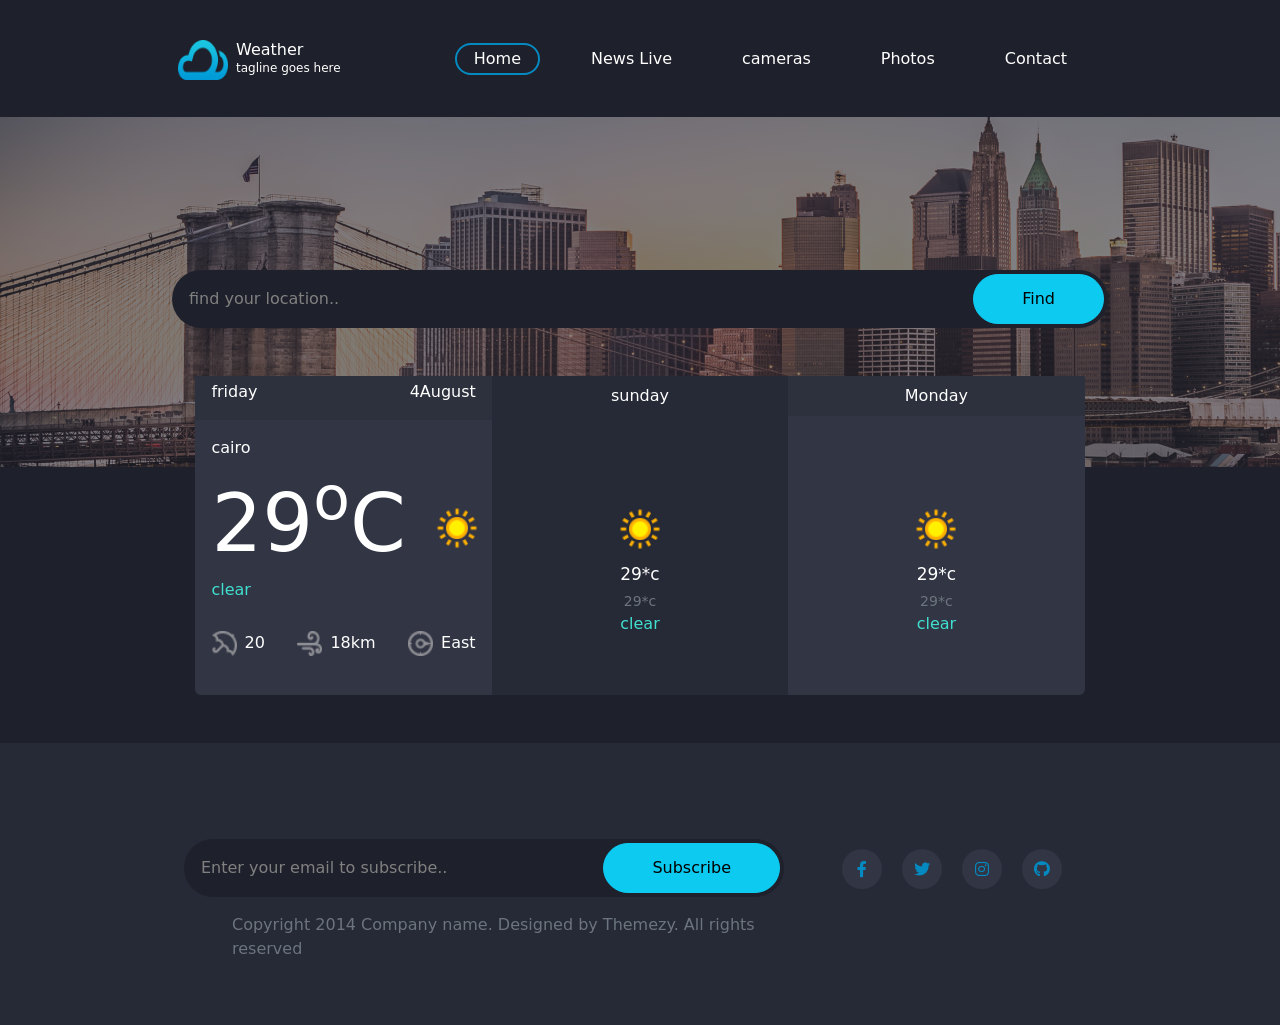
<file: index.html>
<html>

<head>

  <link rel="stylesheet" href="css/all.min.css">
  <link rel="stylesheet" href="css/bootstrap.min.css">
  <link rel="stylesheet" href="css/style.css">

  <meta name="viewport" content="width=device-width, initial-scale=1.0">

</head>

<body>
  <nav class="text-white p-2 py-4  ">
    <div class="container w-75 mt-3 d-flex">
      <!-- <div class="icon">
        <i class="fa-brands fa-facebook-f text-danger"></i>
      </div> -->
      <div class="d-flex ">
        <img class="logo" src="img/logo.png" alt="">
        <div class="ms-2">
          <h1>Weather</h1>
          <p>tagline goes here </p>
        </div>
      </div>

      <ul class="list-unstyled d-flex  align-items-center   ms-auto ">

        <li class="nav-item mx-3"><a href="notfound.html" class="nav-link active">Home <span class="rounded-5"></span></a></li>
        <li class="nav-item mx-3 "><a href="notfound.html" class="nav-link ">News Live <span class="rounded-5"></span></a></li>
        <li class="nav-item mx-3 "><a href="notfound.html" class="nav-link ">cameras <span class="rounded-5"></span></a></li>
        <li class="nav-item mx-3 "><a href="notfound.html" class="nav-link ">Photos <span class="rounded-5"></span></a></li>
        <li class="nav-item mx-3 "><a href="contact.html" class="nav-link ">Contact <span class="rounded-5"></span></a></li>
      </ul>
    </div>
  </nav>
  <section id="cityBg"></section>

  <section class="position-absolute " id="mainSec">
    <div class="container w-75">
      <div class="position-relative">
        <input id="mainInput" type="text" class="form-control rounded-5" placeholder="find your location..">
        <button id="find" class="btn btn-info position-absolute top-0 end-0 bottom-0 m-1 px-5 rounded-5">Find</button>
      </div>

      <div class="row rounded-2 overflow-hidden " id="eleme">

        <div class="col-lg-4  dived text-white mt-5 pb-3 p-0">
          <div class="d-flex divedTitle px-3  pt-1">
            <p id="first-day" class="me-auto">friday</p>
            <p id="first-date" class="ms-auto">4August</p>
          </div>
          <div class=" p-3">
            <p id="first-location">cairo</p>
            <div class="d-flex align-items-center">
              <h2 id="first-degree" class="">29<sub>o</sub>C</h2>
              <img id="first-img" class="mx-3" src="img/113.png" alt="">
            </div>
            <h6 id="first-status">clear</h6>
          </div>
          <div class="d-flex justify-content-around py-2">
            <div class="d-flex">
              <img class="sm-img" src="img/icon-umberella.png" alt="">
              <p>20</p>
            </div>
            <div class="d-flex">
              <img class="sm-img" src="img/icon-wind.png" alt="">
              <p>18km</p>
            </div>
            <div class="d-flex">
              <img class="sm-img" src="img/icon-compass.png" alt="">
              <p>East</p>
            </div>
          </div>
        </div>
        <div class="col-lg-4 divedo text-white mt-5 pb-3 p-0">
          <div class="d-flex px-2 py-2 ">
            <p id="sec-day" class="m-auto">sunday</p>
          </div>
          <div class=" p-2 d-flex align-items-center flex-column justify-content-center  h-100">
            <div class="d-flex align-items-center flex-column">
              <img id="sec-img" class="m-auto" src="img/113.png" alt="">
              <h5 id="sec-deg" class="">29*c</h5>
              <h4 id="sec-deg-sm" class=" fa-sm text-secondary my-2 pb-1">29*c</h4>
            </div>
            <h6 id="sec-status">clear</h6>
          </div>

        </div>
        <div class="col-lg-4 dived text-white px-0 pb-3  m-0 mt-5">
          <div class="d-flex divedTitle p-2 ">
            <p id="thrd-day" class="m-auto">Monday</p>
          </div>
          <div class=" p-2 d-flex align-items-center flex-column justify-content-center  h-100">
            <div class="d-flex align-items-center flex-column">
              <img id="thrd-img" class="m-auto" src="img/113.png" alt="">
              <h5 id="thrd-deg" class="">29*c</h5>
              <h4 id="thrd-deg-sm" class=" fa-sm text-secondary my-2 pb-1">29*c</h4>
            </div>
            <h6 id="thrd-status">clear</h6>
          </div>

        </div>

      </div>
    </div>
    <div class="w-100 mt-5 py-5 foot   ">

      <div class=" mt-5 container  w-75 row">
        <div class="col-md-8">
          <div class="position-relative">
            <input type="text" class="form-control rounded-5" placeholder="Enter your email to subscribe..">
            <button class="btn btn-info position-absolute top-0 end-0 bottom-0 m-1 px-md-5 rounded-5">Subscribe</button>
          </div>
          <p class="ms-5 mt-3 text-secondary">Copyright 2014 Company name. Designed by Themezy. All rights reserved</p>

        </div>
        <div class="d-flex col-md-4 justify-content-center">
          <div class="ic rounded-circle">
            <i class="fa-brands fa-facebook-f "></i>
          </div>
          <div class="ic rounded-circle">
            <i class="fa-brands fa-twitter "></i>
          </div>
          <div class="ic rounded-circle">
            <i class="fa-brands fa-instagram "></i>
          </div>
          <div class="ic rounded-circle">
            <i class="fa-brands fa-github "></i>
          </div>
        </div>
      </div>
    </div>

  </section>

  <script src="js/bootstrap.bundle.min.js"></script>
  <script src="js/main.js"></script>
</body>

</html>
</file>
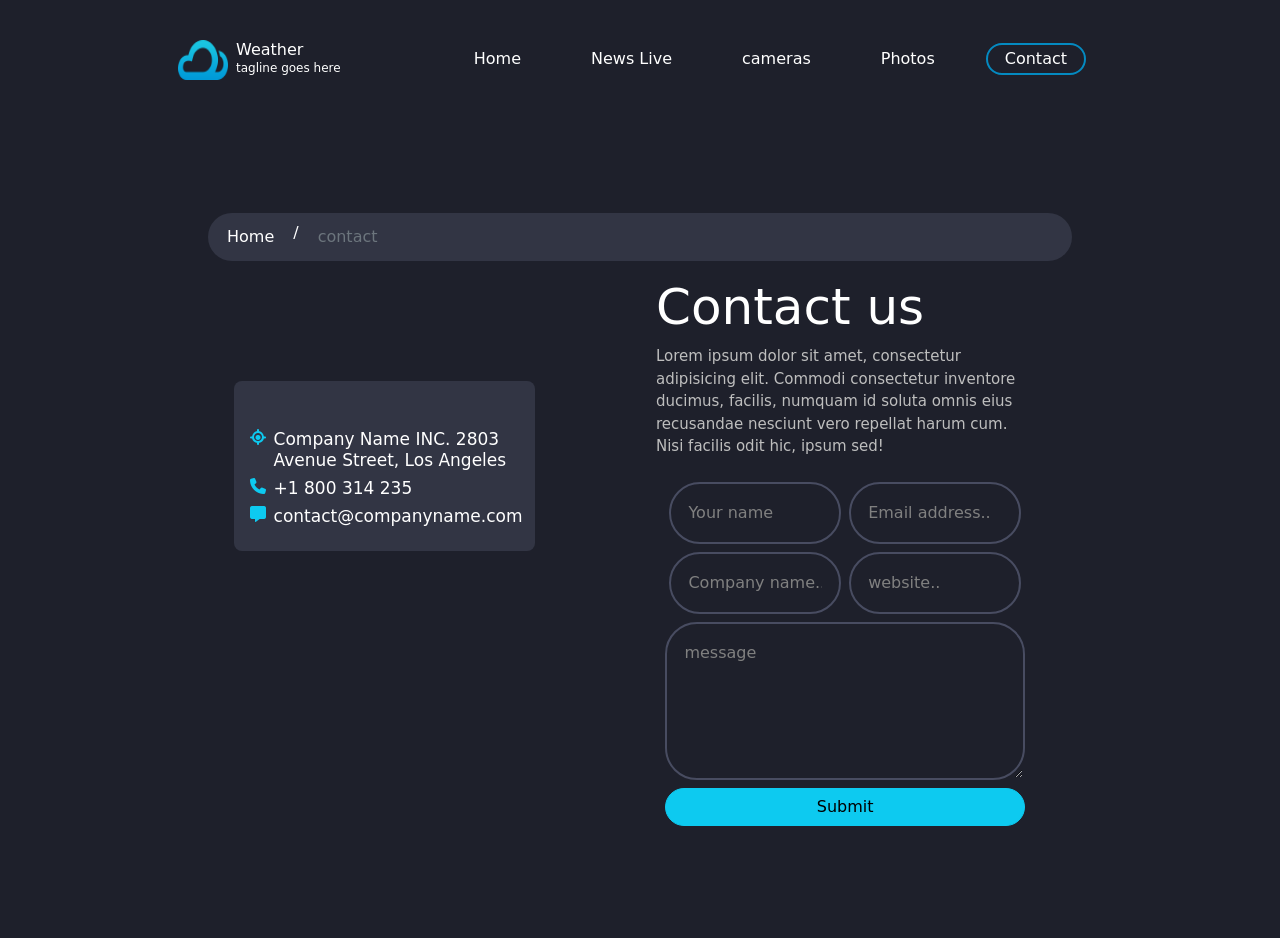
<file: contact.html>
<html>

<head>

    <link rel="stylesheet" href="css/all.min.css">
    <link rel="stylesheet" href="css/bootstrap.min.css">
    <link rel="stylesheet" href="css/style.css">

    <meta name="viewport" content="width=device-width, initial-scale=1.0">

</head>


<body class="">


    <nav class="text-white p-2 py-4  ">
        <div class="container w-75 mt-3 d-flex">
            <div class="d-flex ">
                <img class="logo" src="img/logo.png" alt="">
                <div class="ms-2">
                    <h1>Weather</h1>
                    <p>tagline goes here </p>
                </div>
            </div>

            <ul class="list-unstyled d-flex  align-items-center   ms-auto ">
                <li class="nav-item mx-3"><a href="index.html" class="nav-link ">Home <span class="rounded-5"></span></a>
                </li>
                <li class="nav-item mx-3 "><a href="notfound.html" class="nav-link ">News Live <span class="rounded-5"></span></a>
                </li>
                <li class="nav-item mx-3 "><a href="notfound.html" class="nav-link ">cameras <span class="rounded-5"></span></a>
                </li>
                <li class="nav-item mx-3 "><a href="notfound.html" class="nav-link ">Photos <span class="rounded-5"></span></a></li>
                <li class="nav-item mx-3 "><a href="notfound.html" class="nav-link active">Contact <span class="rounded-5"></span></a>
                </li>
            </ul>
        </div>
    </nav>
    <section>
        <div class="container my-5 w-75 p-5">
            <div aria-label="breadcrumb">
                <ol class="breadcrumb text-white sec rounded-5 py-2">
                    <li class="breadcrumb-item "><a href="index.html" class="text-white text-decoration-none">Home</a>
                    </li>
                    <div>/</div>
                    <li class="breadcrumb-item active text-secondary" aria-current="page">contact</li>
                </ol>
            </div>

            <div class="row">
                <div class="col-md-6 text-white g-2">
                    <div class="pt-5 mt-5">
                        <div class="p-3  pt-5  rounded-3 sec w-75">
                            <div class="d-flex">
                                <i class="fa-solid me-2 fa-location text-info"></i>
                                <h5>Company Name INC.
                                    2803 Avenue Street, Los Angeles</h5>
                            </div>
                            <div class="d-flex">
                                <i class="fa-solid me-2 fa-phone text-info"></i>
                                <h5>+1 800 314 235</h5>
                            </div>
                            <div class="d-flex">
                                <i class="fa-solid me-2 fa-message text-info"></i>
                                <h5>contact@companyname.com</h5>
                            </div>
                        </div>
                    </div>
                </div>
                <div class="col-md-6 px-3">
                    <h4>Contact us</h4>
                    <p class="gray-tex  ">Lorem ipsum dolor sit amet, consectetur adipisicing elit. Commodi consectetur
                        inventore ducimus,
                        facilis, numquam id soluta omnis eius recusandae nesciunt vero repellat harum cum. Nisi facilis
                        odit
                        hic, ipsum sed!</p>
                    <form action="">
                        <div class="row g-2">

                            <div class="col-6">
                                <input type="text" class="rounded-5 b form-control place" placeholder="Your name">
                            </div>

                            <div class="col-6">
                                <input type="text" class="rounded-5 b form-control" placeholder="Email address..">
                            </div>

                            <div class="col-6">
                                <input type="text" class="rounded-5 b form-control" placeholder="Company name..">
                            </div>

                            <div class="col-6">
                                <input type="text" class="rounded-5 b form-control" placeholder="website..">
                            </div>

                            <textarea class="form-control rounded-5 b" cols="10" rows="5"
                                placeholder="message"></textarea>
                                <button class="btn btn-info rounded-5 ">Submit</button>
                        </div>
                    </form>
                </div>
            </div>
        </div>
    </section>




    <script src="js/bootstrap.bundle.min.js"></script>
    <script src="js/main.js"></script>

</body>

</html>
</file>
<file: css/style.css>
:root{
    --main-color:#1e202b;
    --sec-color:#323544;
}
body{
    background-color: var(--main-color);
}
img{
    width: 70px;
    height: 70px;
}

.logo{
    width: 50px;
    height: 40px;
}
#cityBg{
    background-image: url(../img/banner.png);
    width: 100%;
    height: 350px;
}
li{
    position: relative;
padding:4px 19px;

}
span{
    width: 100%;
    height: 100%;
    position: absolute;
    top: 0%;
    left: 0%;
   opacity: 0;

    border: #048ac1 2px solid;
    
}
.active span{
   opacity: 1;
   
}

#mainSec{
    position: absolute;
    top: 30%;
    left: 0%;
    right:  0%;

}
.form-control{
    padding: 17px;
    background-color: var(--main-color) !important;
    border: none;
color: white !important;
}
.form-control:focus{
  
    box-shadow: none;
}
.form-control::-webkit-input-placeholder {
    color:gray;
}


.dived{
    background-color: var(--sec-color);
}
.divedTitle{
    background-color: #2d303d;
}

.divedo,.foot{
    background-color: #262936;
}

.col-lg-4 h2{
    font-size: 80px;
}

h6{
    color: turquoise;
}


.row{
    width: 95%;
    margin: auto;
}


.ic{
    width: 40px;
    height: 40px;
    background-color:#323544 ;
    color: #048ac1;
    display: flex;
    justify-content: center;
    align-items: center;
    margin: 10px;
    cursor: pointer;
    transition: all .3s;
}
.ic:hover{
    background-color:#048ac1 ;
    color: white;


}


nav h1{
    font-size: 16px;
      padding: 0%;
    margin: 0%;
}
nav p{
    font-size: 12px;
    /* padding: 0%; */
    /* margin: 0%; */
}



.b{
border: #484c61 2px solid;
/* margin: 0% !important; */

}
.sm-img{
    width: 25px;
    height: 25px;
    margin-right: 8px;
}
h4{
    color: white;
    font-size: 50px;
}
.gray-tex{
    color: #bebebe;
font-size: 15px;
}
.sec{
    background-color: var(--sec-color);
}


h5{
    font-size: 17px;
}
sub{
    position:relative;
    top:-2rem
}
/* .icon {
    position: absolute;
    top: 0;
    right: 0;
      /* display: none; */
    /* } */
 








@media screen and (max-width:1200px)  {
    /* .container{
        width:100% !important;
    } */


    .notFound{
        width: 100% !important; 
    }
}
@media screen and (max-width:900px)  {
    .container{
        width:100% !important;
    }
nav li{
    display: none;
}

    .notFound{
        width: 100% !important; 
    }
}
@media screen and (max-width:600px) {
    .col-lg-4 h2{
        font-size: 60px;
    }
}
</file>
